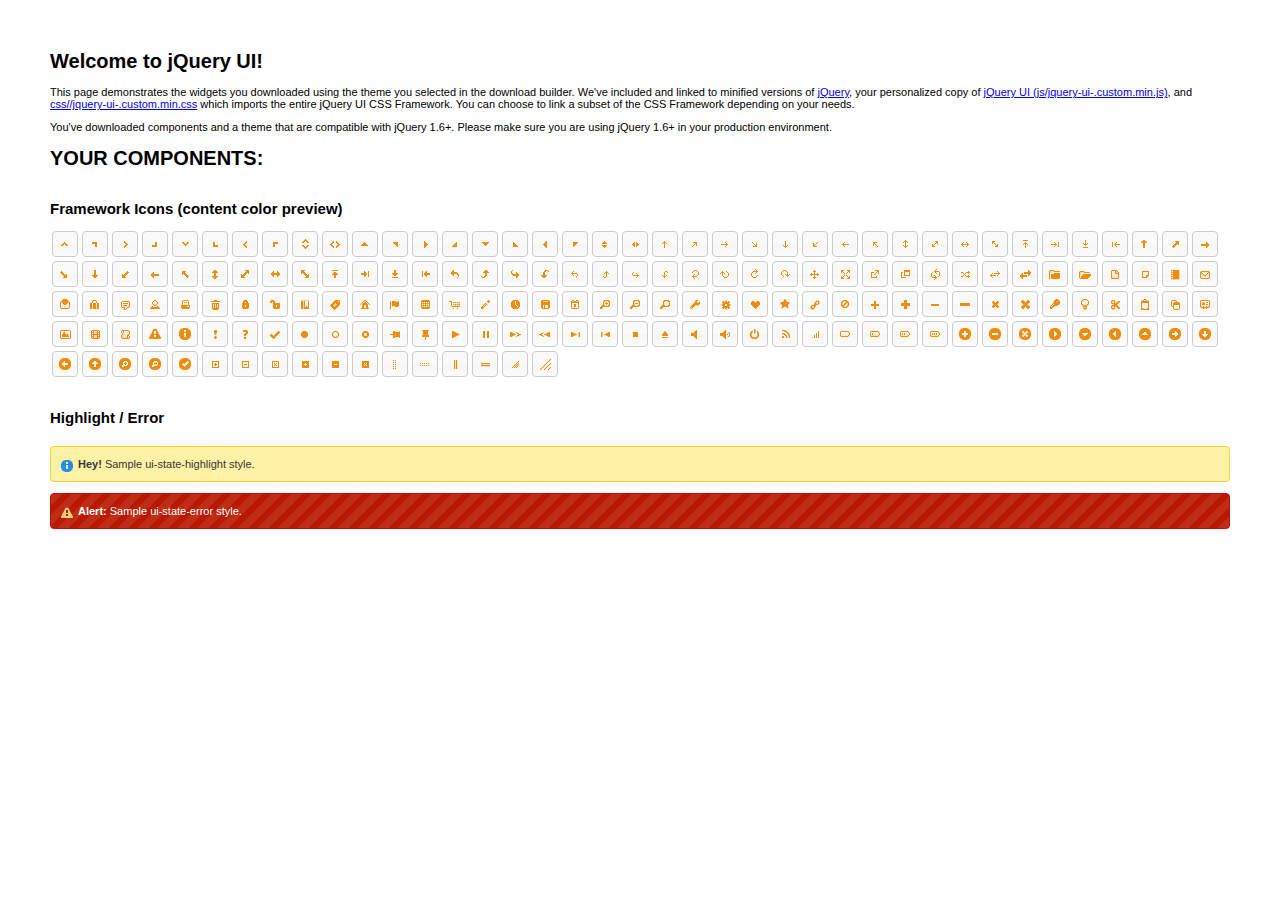
<file: shiny/github_unzip/AnalytixWare-ShinySky-242ab16/inst/www/jquery-sortable/index.html>
<!doctype html>
<html lang="us">
<head>
	<meta charset="utf-8">
	<title>jQuery UI Example Page</title>
	<link href="css/ui-lightness/jquery-ui-1.10.3.custom.css" rel="stylesheet">
	<script src="js/jquery-1.9.1.js"></script>
	<script src="js/jquery-ui-1.10.3.custom.js"></script>
	<script>
	$(function() {
		

		

		

		

		

		

		

		

		// Hover states on the static widgets
		$( "#dialog-link, #icons li" ).hover(
			function() {
				$( this ).addClass( "ui-state-hover" );
			},
			function() {
				$( this ).removeClass( "ui-state-hover" );
			}
		);
	});
	</script>
	<style>
	body{
		font: 62.5% "Trebuchet MS", sans-serif;
		margin: 50px;
	}
	.demoHeaders {
		margin-top: 2em;
	}
	#dialog-link {
		padding: .4em 1em .4em 20px;
		text-decoration: none;
		position: relative;
	}
	#dialog-link span.ui-icon {
		margin: 0 5px 0 0;
		position: absolute;
		left: .2em;
		top: 50%;
		margin-top: -8px;
	}
	#icons {
		margin: 0;
		padding: 0;
	}
	#icons li {
		margin: 2px;
		position: relative;
		padding: 4px 0;
		cursor: pointer;
		float: left;
		list-style: none;
	}
	#icons span.ui-icon {
		float: left;
		margin: 0 4px;
	}
	.fakewindowcontain .ui-widget-overlay {
		position: absolute;
	}
	</style>
</head>
<body>

<h1>Welcome to jQuery UI!</h1>

<div class="ui-widget">
	<p>This page demonstrates the widgets you downloaded using the theme you selected in the download builder. We've included and linked to minified versions of <a href="js/jquery-1.9.1.js">jQuery</a>, your personalized copy of <a href="js/jquery-ui-.custom.min.js">jQuery UI (js/jquery-ui-.custom.min.js)</a>, and <a href="css//jquery-ui-.custom.min.css">css//jquery-ui-.custom.min.css</a> which imports the entire jQuery UI CSS Framework. You can choose to link a subset of the CSS Framework depending on your needs. </p>
	<p>You've downloaded components and a theme that are compatible with jQuery 1.6+. Please make sure you are using jQuery 1.6+ in your production environment.</p>
</div>

<h1>YOUR COMPONENTS:</h1>












<h2 class="demoHeaders">Framework Icons (content color preview)</h2>
<ul id="icons" class="ui-widget ui-helper-clearfix">
	<li class="ui-state-default ui-corner-all" title=".ui-icon-carat-1-n"><span class="ui-icon ui-icon-carat-1-n"></span></li>
	<li class="ui-state-default ui-corner-all" title=".ui-icon-carat-1-ne"><span class="ui-icon ui-icon-carat-1-ne"></span></li>
	<li class="ui-state-default ui-corner-all" title=".ui-icon-carat-1-e"><span class="ui-icon ui-icon-carat-1-e"></span></li>
	<li class="ui-state-default ui-corner-all" title=".ui-icon-carat-1-se"><span class="ui-icon ui-icon-carat-1-se"></span></li>
	<li class="ui-state-default ui-corner-all" title=".ui-icon-carat-1-s"><span class="ui-icon ui-icon-carat-1-s"></span></li>
	<li class="ui-state-default ui-corner-all" title=".ui-icon-carat-1-sw"><span class="ui-icon ui-icon-carat-1-sw"></span></li>
	<li class="ui-state-default ui-corner-all" title=".ui-icon-carat-1-w"><span class="ui-icon ui-icon-carat-1-w"></span></li>
	<li class="ui-state-default ui-corner-all" title=".ui-icon-carat-1-nw"><span class="ui-icon ui-icon-carat-1-nw"></span></li>
	<li class="ui-state-default ui-corner-all" title=".ui-icon-carat-2-n-s"><span class="ui-icon ui-icon-carat-2-n-s"></span></li>
	<li class="ui-state-default ui-corner-all" title=".ui-icon-carat-2-e-w"><span class="ui-icon ui-icon-carat-2-e-w"></span></li>
	<li class="ui-state-default ui-corner-all" title=".ui-icon-triangle-1-n"><span class="ui-icon ui-icon-triangle-1-n"></span></li>
	<li class="ui-state-default ui-corner-all" title=".ui-icon-triangle-1-ne"><span class="ui-icon ui-icon-triangle-1-ne"></span></li>
	<li class="ui-state-default ui-corner-all" title=".ui-icon-triangle-1-e"><span class="ui-icon ui-icon-triangle-1-e"></span></li>
	<li class="ui-state-default ui-corner-all" title=".ui-icon-triangle-1-se"><span class="ui-icon ui-icon-triangle-1-se"></span></li>
	<li class="ui-state-default ui-corner-all" title=".ui-icon-triangle-1-s"><span class="ui-icon ui-icon-triangle-1-s"></span></li>
	<li class="ui-state-default ui-corner-all" title=".ui-icon-triangle-1-sw"><span class="ui-icon ui-icon-triangle-1-sw"></span></li>
	<li class="ui-state-default ui-corner-all" title=".ui-icon-triangle-1-w"><span class="ui-icon ui-icon-triangle-1-w"></span></li>
	<li class="ui-state-default ui-corner-all" title=".ui-icon-triangle-1-nw"><span class="ui-icon ui-icon-triangle-1-nw"></span></li>
	<li class="ui-state-default ui-corner-all" title=".ui-icon-triangle-2-n-s"><span class="ui-icon ui-icon-triangle-2-n-s"></span></li>
	<li class="ui-state-default ui-corner-all" title=".ui-icon-triangle-2-e-w"><span class="ui-icon ui-icon-triangle-2-e-w"></span></li>
	<li class="ui-state-default ui-corner-all" title=".ui-icon-arrow-1-n"><span class="ui-icon ui-icon-arrow-1-n"></span></li>
	<li class="ui-state-default ui-corner-all" title=".ui-icon-arrow-1-ne"><span class="ui-icon ui-icon-arrow-1-ne"></span></li>
	<li class="ui-state-default ui-corner-all" title=".ui-icon-arrow-1-e"><span class="ui-icon ui-icon-arrow-1-e"></span></li>
	<li class="ui-state-default ui-corner-all" title=".ui-icon-arrow-1-se"><span class="ui-icon ui-icon-arrow-1-se"></span></li>
	<li class="ui-state-default ui-corner-all" title=".ui-icon-arrow-1-s"><span class="ui-icon ui-icon-arrow-1-s"></span></li>
	<li class="ui-state-default ui-corner-all" title=".ui-icon-arrow-1-sw"><span class="ui-icon ui-icon-arrow-1-sw"></span></li>
	<li class="ui-state-default ui-corner-all" title=".ui-icon-arrow-1-w"><span class="ui-icon ui-icon-arrow-1-w"></span></li>
	<li class="ui-state-default ui-corner-all" title=".ui-icon-arrow-1-nw"><span class="ui-icon ui-icon-arrow-1-nw"></span></li>
	<li class="ui-state-default ui-corner-all" title=".ui-icon-arrow-2-n-s"><span class="ui-icon ui-icon-arrow-2-n-s"></span></li>
	<li class="ui-state-default ui-corner-all" title=".ui-icon-arrow-2-ne-sw"><span class="ui-icon ui-icon-arrow-2-ne-sw"></span></li>
	<li class="ui-state-default ui-corner-all" title=".ui-icon-arrow-2-e-w"><span class="ui-icon ui-icon-arrow-2-e-w"></span></li>
	<li class="ui-state-default ui-corner-all" title=".ui-icon-arrow-2-se-nw"><span class="ui-icon ui-icon-arrow-2-se-nw"></span></li>
	<li class="ui-state-default ui-corner-all" title=".ui-icon-arrowstop-1-n"><span class="ui-icon ui-icon-arrowstop-1-n"></span></li>
	<li class="ui-state-default ui-corner-all" title=".ui-icon-arrowstop-1-e"><span class="ui-icon ui-icon-arrowstop-1-e"></span></li>
	<li class="ui-state-default ui-corner-all" title=".ui-icon-arrowstop-1-s"><span class="ui-icon ui-icon-arrowstop-1-s"></span></li>
	<li class="ui-state-default ui-corner-all" title=".ui-icon-arrowstop-1-w"><span class="ui-icon ui-icon-arrowstop-1-w"></span></li>
	<li class="ui-state-default ui-corner-all" title=".ui-icon-arrowthick-1-n"><span class="ui-icon ui-icon-arrowthick-1-n"></span></li>
	<li class="ui-state-default ui-corner-all" title=".ui-icon-arrowthick-1-ne"><span class="ui-icon ui-icon-arrowthick-1-ne"></span></li>
	<li class="ui-state-default ui-corner-all" title=".ui-icon-arrowthick-1-e"><span class="ui-icon ui-icon-arrowthick-1-e"></span></li>
	<li class="ui-state-default ui-corner-all" title=".ui-icon-arrowthick-1-se"><span class="ui-icon ui-icon-arrowthick-1-se"></span></li>
	<li class="ui-state-default ui-corner-all" title=".ui-icon-arrowthick-1-s"><span class="ui-icon ui-icon-arrowthick-1-s"></span></li>
	<li class="ui-state-default ui-corner-all" title=".ui-icon-arrowthick-1-sw"><span class="ui-icon ui-icon-arrowthick-1-sw"></span></li>
	<li class="ui-state-default ui-corner-all" title=".ui-icon-arrowthick-1-w"><span class="ui-icon ui-icon-arrowthick-1-w"></span></li>
	<li class="ui-state-default ui-corner-all" title=".ui-icon-arrowthick-1-nw"><span class="ui-icon ui-icon-arrowthick-1-nw"></span></li>
	<li class="ui-state-default ui-corner-all" title=".ui-icon-arrowthick-2-n-s"><span class="ui-icon ui-icon-arrowthick-2-n-s"></span></li>
	<li class="ui-state-default ui-corner-all" title=".ui-icon-arrowthick-2-ne-sw"><span class="ui-icon ui-icon-arrowthick-2-ne-sw"></span></li>
	<li class="ui-state-default ui-corner-all" title=".ui-icon-arrowthick-2-e-w"><span class="ui-icon ui-icon-arrowthick-2-e-w"></span></li>
	<li class="ui-state-default ui-corner-all" title=".ui-icon-arrowthick-2-se-nw"><span class="ui-icon ui-icon-arrowthick-2-se-nw"></span></li>
	<li class="ui-state-default ui-corner-all" title=".ui-icon-arrowthickstop-1-n"><span class="ui-icon ui-icon-arrowthickstop-1-n"></span></li>
	<li class="ui-state-default ui-corner-all" title=".ui-icon-arrowthickstop-1-e"><span class="ui-icon ui-icon-arrowthickstop-1-e"></span></li>
	<li class="ui-state-default ui-corner-all" title=".ui-icon-arrowthickstop-1-s"><span class="ui-icon ui-icon-arrowthickstop-1-s"></span></li>
	<li class="ui-state-default ui-corner-all" title=".ui-icon-arrowthickstop-1-w"><span class="ui-icon ui-icon-arrowthickstop-1-w"></span></li>
	<li class="ui-state-default ui-corner-all" title=".ui-icon-arrowreturnthick-1-w"><span class="ui-icon ui-icon-arrowreturnthick-1-w"></span></li>
	<li class="ui-state-default ui-corner-all" title=".ui-icon-arrowreturnthick-1-n"><span class="ui-icon ui-icon-arrowreturnthick-1-n"></span></li>
	<li class="ui-state-default ui-corner-all" title=".ui-icon-arrowreturnthick-1-e"><span class="ui-icon ui-icon-arrowreturnthick-1-e"></span></li>
	<li class="ui-state-default ui-corner-all" title=".ui-icon-arrowreturnthick-1-s"><span class="ui-icon ui-icon-arrowreturnthick-1-s"></span></li>
	<li class="ui-state-default ui-corner-all" title=".ui-icon-arrowreturn-1-w"><span class="ui-icon ui-icon-arrowreturn-1-w"></span></li>
	<li class="ui-state-default ui-corner-all" title=".ui-icon-arrowreturn-1-n"><span class="ui-icon ui-icon-arrowreturn-1-n"></span></li>
	<li class="ui-state-default ui-corner-all" title=".ui-icon-arrowreturn-1-e"><span class="ui-icon ui-icon-arrowreturn-1-e"></span></li>
	<li class="ui-state-default ui-corner-all" title=".ui-icon-arrowreturn-1-s"><span class="ui-icon ui-icon-arrowreturn-1-s"></span></li>
	<li class="ui-state-default ui-corner-all" title=".ui-icon-arrowrefresh-1-w"><span class="ui-icon ui-icon-arrowrefresh-1-w"></span></li>
	<li class="ui-state-default ui-corner-all" title=".ui-icon-arrowrefresh-1-n"><span class="ui-icon ui-icon-arrowrefresh-1-n"></span></li>
	<li class="ui-state-default ui-corner-all" title=".ui-icon-arrowrefresh-1-e"><span class="ui-icon ui-icon-arrowrefresh-1-e"></span></li>
	<li class="ui-state-default ui-corner-all" title=".ui-icon-arrowrefresh-1-s"><span class="ui-icon ui-icon-arrowrefresh-1-s"></span></li>
	<li class="ui-state-default ui-corner-all" title=".ui-icon-arrow-4"><span class="ui-icon ui-icon-arrow-4"></span></li>
	<li class="ui-state-default ui-corner-all" title=".ui-icon-arrow-4-diag"><span class="ui-icon ui-icon-arrow-4-diag"></span></li>
	<li class="ui-state-default ui-corner-all" title=".ui-icon-extlink"><span class="ui-icon ui-icon-extlink"></span></li>
	<li class="ui-state-default ui-corner-all" title=".ui-icon-newwin"><span class="ui-icon ui-icon-newwin"></span></li>
	<li class="ui-state-default ui-corner-all" title=".ui-icon-refresh"><span class="ui-icon ui-icon-refresh"></span></li>
	<li class="ui-state-default ui-corner-all" title=".ui-icon-shuffle"><span class="ui-icon ui-icon-shuffle"></span></li>
	<li class="ui-state-default ui-corner-all" title=".ui-icon-transfer-e-w"><span class="ui-icon ui-icon-transfer-e-w"></span></li>
	<li class="ui-state-default ui-corner-all" title=".ui-icon-transferthick-e-w"><span class="ui-icon ui-icon-transferthick-e-w"></span></li>
	<li class="ui-state-default ui-corner-all" title=".ui-icon-folder-collapsed"><span class="ui-icon ui-icon-folder-collapsed"></span></li>
	<li class="ui-state-default ui-corner-all" title=".ui-icon-folder-open"><span class="ui-icon ui-icon-folder-open"></span></li>
	<li class="ui-state-default ui-corner-all" title=".ui-icon-document"><span class="ui-icon ui-icon-document"></span></li>
	<li class="ui-state-default ui-corner-all" title=".ui-icon-document-b"><span class="ui-icon ui-icon-document-b"></span></li>
	<li class="ui-state-default ui-corner-all" title=".ui-icon-note"><span class="ui-icon ui-icon-note"></span></li>
	<li class="ui-state-default ui-corner-all" title=".ui-icon-mail-closed"><span class="ui-icon ui-icon-mail-closed"></span></li>
	<li class="ui-state-default ui-corner-all" title=".ui-icon-mail-open"><span class="ui-icon ui-icon-mail-open"></span></li>
	<li class="ui-state-default ui-corner-all" title=".ui-icon-suitcase"><span class="ui-icon ui-icon-suitcase"></span></li>
	<li class="ui-state-default ui-corner-all" title=".ui-icon-comment"><span class="ui-icon ui-icon-comment"></span></li>
	<li class="ui-state-default ui-corner-all" title=".ui-icon-person"><span class="ui-icon ui-icon-person"></span></li>
	<li class="ui-state-default ui-corner-all" title=".ui-icon-print"><span class="ui-icon ui-icon-print"></span></li>
	<li class="ui-state-default ui-corner-all" title=".ui-icon-trash"><span class="ui-icon ui-icon-trash"></span></li>
	<li class="ui-state-default ui-corner-all" title=".ui-icon-locked"><span class="ui-icon ui-icon-locked"></span></li>
	<li class="ui-state-default ui-corner-all" title=".ui-icon-unlocked"><span class="ui-icon ui-icon-unlocked"></span></li>
	<li class="ui-state-default ui-corner-all" title=".ui-icon-bookmark"><span class="ui-icon ui-icon-bookmark"></span></li>
	<li class="ui-state-default ui-corner-all" title=".ui-icon-tag"><span class="ui-icon ui-icon-tag"></span></li>
	<li class="ui-state-default ui-corner-all" title=".ui-icon-home"><span class="ui-icon ui-icon-home"></span></li>
	<li class="ui-state-default ui-corner-all" title=".ui-icon-flag"><span class="ui-icon ui-icon-flag"></span></li>
	<li class="ui-state-default ui-corner-all" title=".ui-icon-calculator"><span class="ui-icon ui-icon-calculator"></span></li>
	<li class="ui-state-default ui-corner-all" title=".ui-icon-cart"><span class="ui-icon ui-icon-cart"></span></li>
	<li class="ui-state-default ui-corner-all" title=".ui-icon-pencil"><span class="ui-icon ui-icon-pencil"></span></li>
	<li class="ui-state-default ui-corner-all" title=".ui-icon-clock"><span class="ui-icon ui-icon-clock"></span></li>
	<li class="ui-state-default ui-corner-all" title=".ui-icon-disk"><span class="ui-icon ui-icon-disk"></span></li>
	<li class="ui-state-default ui-corner-all" title=".ui-icon-calendar"><span class="ui-icon ui-icon-calendar"></span></li>
	<li class="ui-state-default ui-corner-all" title=".ui-icon-zoomin"><span class="ui-icon ui-icon-zoomin"></span></li>
	<li class="ui-state-default ui-corner-all" title=".ui-icon-zoomout"><span class="ui-icon ui-icon-zoomout"></span></li>
	<li class="ui-state-default ui-corner-all" title=".ui-icon-search"><span class="ui-icon ui-icon-search"></span></li>
	<li class="ui-state-default ui-corner-all" title=".ui-icon-wrench"><span class="ui-icon ui-icon-wrench"></span></li>
	<li class="ui-state-default ui-corner-all" title=".ui-icon-gear"><span class="ui-icon ui-icon-gear"></span></li>
	<li class="ui-state-default ui-corner-all" title=".ui-icon-heart"><span class="ui-icon ui-icon-heart"></span></li>
	<li class="ui-state-default ui-corner-all" title=".ui-icon-star"><span class="ui-icon ui-icon-star"></span></li>
	<li class="ui-state-default ui-corner-all" title=".ui-icon-link"><span class="ui-icon ui-icon-link"></span></li>
	<li class="ui-state-default ui-corner-all" title=".ui-icon-cancel"><span class="ui-icon ui-icon-cancel"></span></li>
	<li class="ui-state-default ui-corner-all" title=".ui-icon-plus"><span class="ui-icon ui-icon-plus"></span></li>
	<li class="ui-state-default ui-corner-all" title=".ui-icon-plusthick"><span class="ui-icon ui-icon-plusthick"></span></li>
	<li class="ui-state-default ui-corner-all" title=".ui-icon-minus"><span class="ui-icon ui-icon-minus"></span></li>
	<li class="ui-state-default ui-corner-all" title=".ui-icon-minusthick"><span class="ui-icon ui-icon-minusthick"></span></li>
	<li class="ui-state-default ui-corner-all" title=".ui-icon-close"><span class="ui-icon ui-icon-close"></span></li>
	<li class="ui-state-default ui-corner-all" title=".ui-icon-closethick"><span class="ui-icon ui-icon-closethick"></span></li>
	<li class="ui-state-default ui-corner-all" title=".ui-icon-key"><span class="ui-icon ui-icon-key"></span></li>
	<li class="ui-state-default ui-corner-all" title=".ui-icon-lightbulb"><span class="ui-icon ui-icon-lightbulb"></span></li>
	<li class="ui-state-default ui-corner-all" title=".ui-icon-scissors"><span class="ui-icon ui-icon-scissors"></span></li>
	<li class="ui-state-default ui-corner-all" title=".ui-icon-clipboard"><span class="ui-icon ui-icon-clipboard"></span></li>
	<li class="ui-state-default ui-corner-all" title=".ui-icon-copy"><span class="ui-icon ui-icon-copy"></span></li>
	<li class="ui-state-default ui-corner-all" title=".ui-icon-contact"><span class="ui-icon ui-icon-contact"></span></li>
	<li class="ui-state-default ui-corner-all" title=".ui-icon-image"><span class="ui-icon ui-icon-image"></span></li>
	<li class="ui-state-default ui-corner-all" title=".ui-icon-video"><span class="ui-icon ui-icon-video"></span></li>
	<li class="ui-state-default ui-corner-all" title=".ui-icon-script"><span class="ui-icon ui-icon-script"></span></li>
	<li class="ui-state-default ui-corner-all" title=".ui-icon-alert"><span class="ui-icon ui-icon-alert"></span></li>
	<li class="ui-state-default ui-corner-all" title=".ui-icon-info"><span class="ui-icon ui-icon-info"></span></li>
	<li class="ui-state-default ui-corner-all" title=".ui-icon-notice"><span class="ui-icon ui-icon-notice"></span></li>
	<li class="ui-state-default ui-corner-all" title=".ui-icon-help"><span class="ui-icon ui-icon-help"></span></li>
	<li class="ui-state-default ui-corner-all" title=".ui-icon-check"><span class="ui-icon ui-icon-check"></span></li>
	<li class="ui-state-default ui-corner-all" title=".ui-icon-bullet"><span class="ui-icon ui-icon-bullet"></span></li>
	<li class="ui-state-default ui-corner-all" title=".ui-icon-radio-off"><span class="ui-icon ui-icon-radio-off"></span></li>
	<li class="ui-state-default ui-corner-all" title=".ui-icon-radio-on"><span class="ui-icon ui-icon-radio-on"></span></li>
	<li class="ui-state-default ui-corner-all" title=".ui-icon-pin-w"><span class="ui-icon ui-icon-pin-w"></span></li>
	<li class="ui-state-default ui-corner-all" title=".ui-icon-pin-s"><span class="ui-icon ui-icon-pin-s"></span></li>
	<li class="ui-state-default ui-corner-all" title=".ui-icon-play"><span class="ui-icon ui-icon-play"></span></li>
	<li class="ui-state-default ui-corner-all" title=".ui-icon-pause"><span class="ui-icon ui-icon-pause"></span></li>
	<li class="ui-state-default ui-corner-all" title=".ui-icon-seek-next"><span class="ui-icon ui-icon-seek-next"></span></li>
	<li class="ui-state-default ui-corner-all" title=".ui-icon-seek-prev"><span class="ui-icon ui-icon-seek-prev"></span></li>
	<li class="ui-state-default ui-corner-all" title=".ui-icon-seek-end"><span class="ui-icon ui-icon-seek-end"></span></li>
	<li class="ui-state-default ui-corner-all" title=".ui-icon-seek-first"><span class="ui-icon ui-icon-seek-first"></span></li>
	<li class="ui-state-default ui-corner-all" title=".ui-icon-stop"><span class="ui-icon ui-icon-stop"></span></li>
	<li class="ui-state-default ui-corner-all" title=".ui-icon-eject"><span class="ui-icon ui-icon-eject"></span></li>
	<li class="ui-state-default ui-corner-all" title=".ui-icon-volume-off"><span class="ui-icon ui-icon-volume-off"></span></li>
	<li class="ui-state-default ui-corner-all" title=".ui-icon-volume-on"><span class="ui-icon ui-icon-volume-on"></span></li>
	<li class="ui-state-default ui-corner-all" title=".ui-icon-power"><span class="ui-icon ui-icon-power"></span></li>
	<li class="ui-state-default ui-corner-all" title=".ui-icon-signal-diag"><span class="ui-icon ui-icon-signal-diag"></span></li>
	<li class="ui-state-default ui-corner-all" title=".ui-icon-signal"><span class="ui-icon ui-icon-signal"></span></li>
	<li class="ui-state-default ui-corner-all" title=".ui-icon-battery-0"><span class="ui-icon ui-icon-battery-0"></span></li>
	<li class="ui-state-default ui-corner-all" title=".ui-icon-battery-1"><span class="ui-icon ui-icon-battery-1"></span></li>
	<li class="ui-state-default ui-corner-all" title=".ui-icon-battery-2"><span class="ui-icon ui-icon-battery-2"></span></li>
	<li class="ui-state-default ui-corner-all" title=".ui-icon-battery-3"><span class="ui-icon ui-icon-battery-3"></span></li>
	<li class="ui-state-default ui-corner-all" title=".ui-icon-circle-plus"><span class="ui-icon ui-icon-circle-plus"></span></li>
	<li class="ui-state-default ui-corner-all" title=".ui-icon-circle-minus"><span class="ui-icon ui-icon-circle-minus"></span></li>
	<li class="ui-state-default ui-corner-all" title=".ui-icon-circle-close"><span class="ui-icon ui-icon-circle-close"></span></li>
	<li class="ui-state-default ui-corner-all" title=".ui-icon-circle-triangle-e"><span class="ui-icon ui-icon-circle-triangle-e"></span></li>
	<li class="ui-state-default ui-corner-all" title=".ui-icon-circle-triangle-s"><span class="ui-icon ui-icon-circle-triangle-s"></span></li>
	<li class="ui-state-default ui-corner-all" title=".ui-icon-circle-triangle-w"><span class="ui-icon ui-icon-circle-triangle-w"></span></li>
	<li class="ui-state-default ui-corner-all" title=".ui-icon-circle-triangle-n"><span class="ui-icon ui-icon-circle-triangle-n"></span></li>
	<li class="ui-state-default ui-corner-all" title=".ui-icon-circle-arrow-e"><span class="ui-icon ui-icon-circle-arrow-e"></span></li>
	<li class="ui-state-default ui-corner-all" title=".ui-icon-circle-arrow-s"><span class="ui-icon ui-icon-circle-arrow-s"></span></li>
	<li class="ui-state-default ui-corner-all" title=".ui-icon-circle-arrow-w"><span class="ui-icon ui-icon-circle-arrow-w"></span></li>
	<li class="ui-state-default ui-corner-all" title=".ui-icon-circle-arrow-n"><span class="ui-icon ui-icon-circle-arrow-n"></span></li>
	<li class="ui-state-default ui-corner-all" title=".ui-icon-circle-zoomin"><span class="ui-icon ui-icon-circle-zoomin"></span></li>
	<li class="ui-state-default ui-corner-all" title=".ui-icon-circle-zoomout"><span class="ui-icon ui-icon-circle-zoomout"></span></li>
	<li class="ui-state-default ui-corner-all" title=".ui-icon-circle-check"><span class="ui-icon ui-icon-circle-check"></span></li>
	<li class="ui-state-default ui-corner-all" title=".ui-icon-circlesmall-plus"><span class="ui-icon ui-icon-circlesmall-plus"></span></li>
	<li class="ui-state-default ui-corner-all" title=".ui-icon-circlesmall-minus"><span class="ui-icon ui-icon-circlesmall-minus"></span></li>
	<li class="ui-state-default ui-corner-all" title=".ui-icon-circlesmall-close"><span class="ui-icon ui-icon-circlesmall-close"></span></li>
	<li class="ui-state-default ui-corner-all" title=".ui-icon-squaresmall-plus"><span class="ui-icon ui-icon-squaresmall-plus"></span></li>
	<li class="ui-state-default ui-corner-all" title=".ui-icon-squaresmall-minus"><span class="ui-icon ui-icon-squaresmall-minus"></span></li>
	<li class="ui-state-default ui-corner-all" title=".ui-icon-squaresmall-close"><span class="ui-icon ui-icon-squaresmall-close"></span></li>
	<li class="ui-state-default ui-corner-all" title=".ui-icon-grip-dotted-vertical"><span class="ui-icon ui-icon-grip-dotted-vertical"></span></li>
	<li class="ui-state-default ui-corner-all" title=".ui-icon-grip-dotted-horizontal"><span class="ui-icon ui-icon-grip-dotted-horizontal"></span></li>
	<li class="ui-state-default ui-corner-all" title=".ui-icon-grip-solid-vertical"><span class="ui-icon ui-icon-grip-solid-vertical"></span></li>
	<li class="ui-state-default ui-corner-all" title=".ui-icon-grip-solid-horizontal"><span class="ui-icon ui-icon-grip-solid-horizontal"></span></li>
	<li class="ui-state-default ui-corner-all" title=".ui-icon-gripsmall-diagonal-se"><span class="ui-icon ui-icon-gripsmall-diagonal-se"></span></li>
	<li class="ui-state-default ui-corner-all" title=".ui-icon-grip-diagonal-se"><span class="ui-icon ui-icon-grip-diagonal-se"></span></li>
</ul>







<!-- Highlight / Error -->
<h2 class="demoHeaders">Highlight / Error</h2>
<div class="ui-widget">
	<div class="ui-state-highlight ui-corner-all" style="margin-top: 20px; padding: 0 .7em;">
		<p><span class="ui-icon ui-icon-info" style="float: left; margin-right: .3em;"></span>
		<strong>Hey!</strong> Sample ui-state-highlight style.</p>
	</div>
</div>
<br>
<div class="ui-widget">
	<div class="ui-state-error ui-corner-all" style="padding: 0 .7em;">
		<p><span class="ui-icon ui-icon-alert" style="float: left; margin-right: .3em;"></span>
		<strong>Alert:</strong> Sample ui-state-error style.</p>
	</div>
</div>

</body>
</html>
</file>
